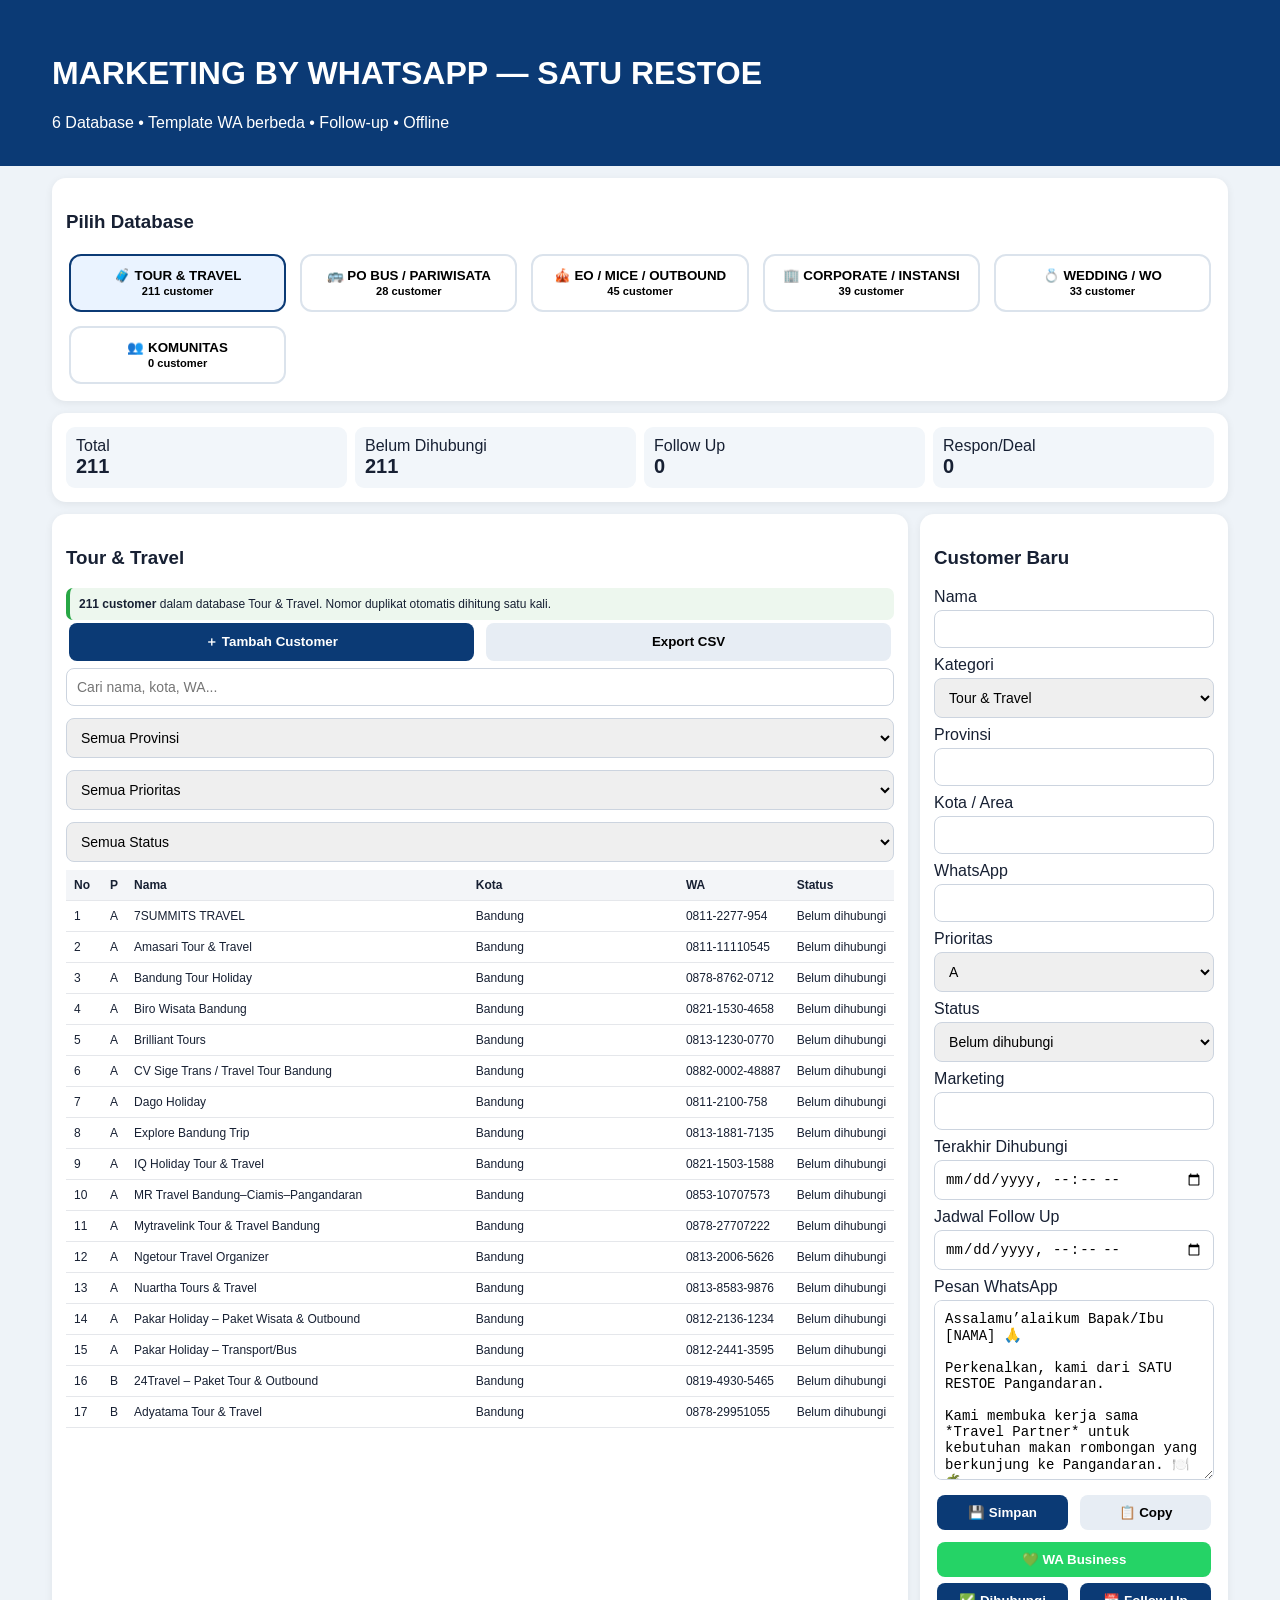
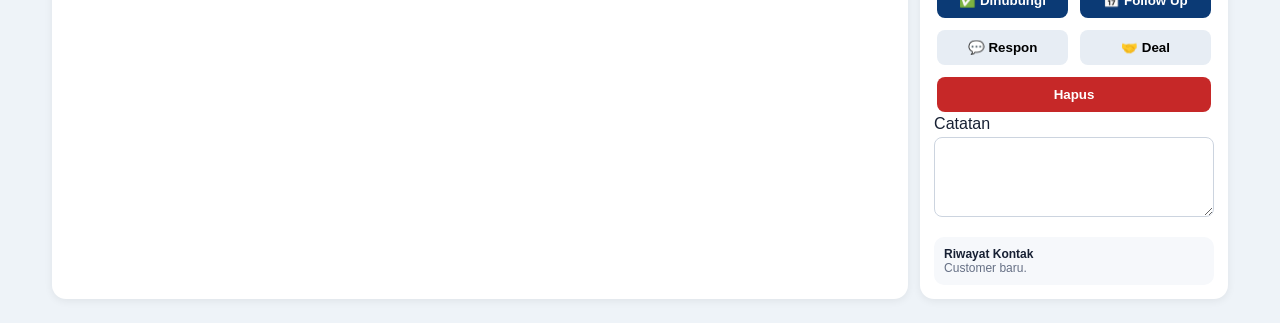
<file: app/src/main/assets/index.html>
<!doctype html><html lang="id"><head><meta charset="utf-8"><meta name="viewport" content="width=device-width,initial-scale=1"><title>Marketing Satu Restoe</title><style>*{box-sizing:border-box}body{margin:0;background:#eef3f8;font-family:Arial;color:#172033}header{background:#0b3a75;color:#fff;padding:22px 14px}.wrap{max-width:1200px;margin:auto;padding:12px}.card{background:#fff;border-radius:14px;padding:14px;margin-bottom:12px;box-shadow:0 2px 9px #0001}.cats{display:grid;grid-template-columns:repeat(5,1fr);gap:8px}.cat{padding:12px 7px;border:2px solid #dbe3ec;border-radius:12px;background:#fff;font-weight:bold}.cat.active{border-color:#0b3a75;background:#eaf3ff}.stats{display:grid;grid-template-columns:repeat(4,1fr);gap:8px}.stat{background:#f2f6fa;padding:10px;border-radius:9px}.stat b{display:block;font-size:20px}.grid{display:grid;grid-template-columns:1.3fr 1fr;gap:12px}@media(max-width:800px){.grid{grid-template-columns:1fr}.cats{grid-template-columns:1fr 1fr}.stats{grid-template-columns:1fr 1fr}}input,select,textarea{width:100%;padding:10px;border:1px solid #ccd4df;border-radius:8px;margin:4px 0 8px;font-size:14px}textarea{min-height:180px}button{padding:10px 12px;border:0;border-radius:8px;font-weight:bold;margin:3px;cursor:pointer}.blue{background:#0b3a75;color:#fff}.green{background:#25d366;color:#fff}.gray{background:#e7edf4}.red{background:#c62828;color:#fff}.notice{background:#edf7ee;padding:9px;border-left:4px solid #28a745;border-radius:7px;font-size:12px}.table{overflow:auto;max-height:560px}table{border-collapse:collapse;width:100%;font-size:12px}th,td{padding:8px;border-bottom:1px solid #e5e7eb;text-align:left;white-space:nowrap}th{background:#f3f5f8;position:sticky;top:0}tr.selected,tr:hover{background:#eaf3ff}.history{background:#f6f8fb;border-radius:10px;padding:10px;margin-top:8px;font-size:12px}.hist{padding:6px 0;border-bottom:1px solid #e1e6ed}.row{display:flex;gap:6px;flex-wrap:wrap}.row button{flex:1;min-width:110px}.muted{color:#667085}</style></head><body><header><div class="wrap"><h1>MARKETING BY WHATSAPP — SATU RESTOE</h1><div>6 Database • Template WA berbeda • Follow-up • Offline</div></div></header><main class="wrap"><section class="card"><h3>Pilih Database</h3><div class="cats" id="cats"></div></section><section class="card"><div class="stats"><div class="stat">Total<b id="total">0</b></div><div class="stat">Belum Dihubungi<b id="new">0</b></div><div class="stat">Follow Up<b id="follow">0</b></div><div class="stat">Respon/Deal<b id="resp">0</b></div></div></section><div class="grid"><section class="card"><h3 id="dbTitle">Tour & Travel</h3><div class="notice" id="notice"></div><div class="row"><button class="blue" onclick="newCustomer()">＋ Tambah Customer</button><button class="gray" onclick="exportCSV()">Export CSV</button></div><input id="search" placeholder="Cari nama, kota, WA..." oninput="render()"><select id="provFilter" onchange="render()"><option value="">Semua Provinsi</option><option>Jawa Barat</option><option>Jawa Tengah</option><option>Lainnya</option></select><select id="prioFilter" onchange="render()"><option value="">Semua Prioritas</option><option>A</option><option>B</option></select><select id="statusFilter" onchange="render()"><option value="">Semua Status</option><option>Belum dihubungi</option><option>Sudah dihubungi</option><option>Follow Up</option><option>Respon</option><option>Deal</option></select><div class="table"><table><thead><tr><th>No</th><th>P</th><th>Nama</th><th>Kota</th><th>WA</th><th>Status</th></tr></thead><tbody id="tbody"></tbody></table></div></section><section class="card"><h3 id="title">Pilih Customer</h3><label>Nama</label><input id="name"><label>Kategori</label><select id="category"></select><label>Provinsi</label><input id="prov"><label>Kota / Area</label><input id="city"><label>WhatsApp</label><input id="phone"><label>Prioritas</label><select id="prio"><option>A</option><option>B</option></select><label>Status</label><select id="status"><option>Belum dihubungi</option><option>Sudah dihubungi</option><option>Follow Up</option><option>Respon</option><option>Deal</option></select><label>Marketing</label><input id="marketing"><label>Terakhir Dihubungi</label><input id="lastContact" type="datetime-local"><label>Jadwal Follow Up</label><input id="nextFollow" type="datetime-local"><label>Pesan WhatsApp</label><textarea id="message"></textarea><div class="row"><button class="blue" onclick="save()">💾 Simpan</button><button class="gray" onclick="copyMsg()">📋 Copy</button><button class="green" onclick="openWA()">💚 WA Business</button></div><div class="row"><button class="blue" onclick="mark('Sudah dihubungi')">✅ Dihubungi</button><button class="blue" onclick="mark('Follow Up')">📅 Follow Up</button><button class="gray" onclick="mark('Respon')">💬 Respon</button><button class="gray" onclick="mark('Deal')">🤝 Deal</button><button class="red" onclick="del()">Hapus</button></div><label>Catatan</label><textarea id="notes" style="min-height:80px"></textarea><div class="history"><b>Riwayat Kontak</b><div id="history" class="muted">Belum ada riwayat.</div></div></section></div></main><script src="data.js"></script><script src="category_data.js"></script><script>
const CATS={travel:{label:'🧳 TOUR & TRAVEL',short:'Tour & Travel'},bus:{label:'🚌 PO BUS / PARIWISATA',short:'PO Bus / Pariwisata'},eo:{label:'🎪 EO / MICE / OUTBOUND',short:'EO / MICE / Outbound'},corp:{label:'🏢 CORPORATE / INSTANSI',short:'Corporate / Instansi'},wedding:{label:'💍 WEDDING / WO',short:'Wedding / WO'},community:{label:'👥 KOMUNITAS',short:'Komunitas'}};
const T={travel:`Assalamu’alaikum Bapak/Ibu [NAMA] 🙏\n\nPerkenalkan, kami dari SATU RESTOE Pangandaran.\n\nKami membuka kerja sama *Travel Partner* untuk kebutuhan makan rombongan yang berkunjung ke Pangandaran. 🍽️🌴\n\nKami memiliki kapasitas hingga 500–600 pax, menu rombongan, outdoor, Dome dan fasilitas event. Paket dapat disesuaikan jumlah peserta dan budget.\n\nSatu Restoe dapat menjadi *pilihan tambahan/backup* untuk rombongan Bapak/Ibu.\n\nBoleh kami kirimkan menu & paket Travel Partner?\n\nTerima kasih 🙏\nSATU RESTOE PANGANDARAN\nWA 0812-2011-1178`,bus:`Assalamu’alaikum Bapak/Ibu [NAMA] 🙏\n\nPerkenalkan, kami SATU RESTOE Pangandaran.\n\nKami menyediakan tempat makan untuk *rombongan bus/pariwisata* dengan kapasitas hingga 500–600 pax. 🚌🍽️\n\nKami dapat membantu koordinasi kedatangan rombongan, pilihan menu dan kebutuhan makan dalam jumlah besar.\n\nApabila Bapak/Ibu memiliki trayek menuju Pangandaran, kami siap menjadi salah satu pilihan tempat makan rombongan.\n\nBoleh kami kirimkan menu & paket bus?\n\nTerima kasih 🙏\nSATU RESTOE PANGANDARAN\nWA 0812-2011-1178`,eo:`Assalamu’alaikum Bapak/Ibu [NAMA] 🙏\n\nPerkenalkan, kami dari SATU RESTOE Pangandaran.\n\nKami menyediakan *venue untuk EO / MICE / Gathering / Outbound* dalam satu lokasi. 🎪🌴\n\nTersedia indoor & outdoor, Dome ±100 pax, kapasitas hingga 500–600 pax, sound system, projector, big screen, live music, karaoke dan fasilitas pendukung lainnya.\n\nKami siap bekerja sama sebagai venue partner untuk event Bapak/Ibu.\n\nDokumentasi wedding/event kami: TikTok @saturestoe_\n\nBoleh kami kirimkan paket venue & event?\n\nTerima kasih 🙏\nSATU RESTOE PANGANDARAN\nWA 0812-2011-1178`,corp:`Assalamu’alaikum Bapak/Ibu [NAMA] 🙏\n\nPerkenalkan, kami dari SATU RESTOE Pangandaran.\n\nKami menyediakan tempat untuk *meeting, rapat, seminar, gathering dan acara perusahaan/instansi*. 🏢🍽️\n\nTersedia indoor & outdoor, Dome ±100 pax, kapasitas hingga 500–600 pax, sound system, projector, big screen, live music serta paket makan yang dapat disesuaikan.\n\nJika Bapak/Ibu memiliki agenda di Pangandaran, kami siap membantu menyiapkan konsep dan paketnya.\n\nBoleh kami kirimkan paket Corporate / Instansi?\n\nTerima kasih 🙏\nSATU RESTOE PANGANDARAN\nWA 0812-2011-1178`,wedding:`Assalamu’alaikum Bapak/Ibu [NAMA] 🙏\n\nPerkenalkan, kami dari SATU RESTOE Pangandaran.\n\nKami menyediakan *Wedding & Reception Venue* untuk acara pernikahan, baik intimate maupun acara besar. 💍🌴\n\nTersedia indoor & outdoor, Dome ±100 pax, kapasitas hingga 500–600 pax, catering, sound system, projector, big screen, live music dan fasilitas pendukung event.\n\nKami terbuka bekerja sama dengan Wedding Organizer, dekorasi, MUA, foto/video dan vendor lainnya.\n\nDokumentasi wedding/event kami: TikTok @saturestoe_\n\nBoleh kami kirimkan paket Wedding Venue Satu Restoe?\n\nTerima kasih 🙏\nSATU RESTOE PANGANDARAN\nWA 0812-2011-1178`,community:`Assalamu’alaikum Bapak/Ibu [NAMA] 🙏\n\nPerkenalkan, kami dari SATU RESTOE Pangandaran.\n\nKami membuka kerja sama untuk *komunitas* yang mengadakan gathering, kopdar, touring, kegiatan keluarga maupun acara komunitas di Pangandaran. 👥🌴\n\nKami memiliki kapasitas hingga 500–600 pax, area indoor & outdoor, Dome dan fasilitas event. Paket makan dapat disesuaikan dengan jumlah peserta dan budget.\n\nSatu Restoe siap menjadi tempat makan/gathering untuk kegiatan komunitas Bapak/Ibu.\n\nBoleh kami kirimkan menu & paket komunitas?\n\nTerima kasih 🙏\nSATU RESTOE PANGANDARAN\nWA 0812-2011-1178`};
const KEY='satu_restoe_marketing_v4';let current='travel',selected=-1,data=[];
const norm=p=>String(p||'').replace(/\D/g,'').replace(/^0/,'62');
function seed(){const seen=new Set();const out=[];function add(x){const p=norm(x.phone);if(!p||seen.has(p))return;seen.add(p);out.push(x)};if(Array.isArray(SEED))SEED.forEach(x=>add({prio:x[0],prov:x[1],city:x[2],name:x[3],phone:x[4],category:'travel',status:'Belum dihubungi',notes:'',marketing:'',lastContact:'',nextFollow:'',history:[]}));if(typeof CATEGORY_DATA==='object')Object.keys(CATEGORY_DATA).forEach(k=>CATEGORY_DATA[k].forEach(x=>add({prio:x[3]||'B',prov:/Tegal|Wonosobo|Banyumas|Purwokerto|Cilacap|Kebumen|Magelang|Pekalongan|Pemalang/.test(x[1])?'Jawa Tengah':'Jawa Barat',city:x[1],name:x[0],phone:x[2],category:k,status:'Belum dihubungi',notes:'',marketing:'',lastContact:'',nextFollow:'',history:[]})));return out}
try{const s=JSON.parse(localStorage.getItem(KEY));data=Array.isArray(s)?s:seed()}catch(e){data=seed()}function $(id){return document.getElementById(id)}function esc(s){return String(s??'').replace(/[&<>"']/g,m=>({'&':'&amp;','<':'&lt;','>':'&gt;','"':'&quot;',"'":'&#039;'}[m]))}function persist(){localStorage.setItem(KEY,JSON.stringify(data))}function msg(x){return T[x?.category||current].replaceAll('[NAMA]',x?.name||'Bapak/Ibu')}function fillCat(){let h='';Object.keys(CATS).forEach(k=>h+=`<option value="${k}">${CATS[k].short}</option>`);$('category').innerHTML=h}function renderCats(){let h='';Object.keys(CATS).forEach(k=>h+=`<button class="cat ${k===current?'active':''}" onclick="selectCat('${k}')">${CATS[k].label}<br><small>${data.filter(x=>x.category===k).length} customer</small></button>`);$('cats').innerHTML=h}function selectCat(k){current=k;selected=-1;$('dbTitle').textContent=CATS[k].short;$('search').value='';renderCats();render();newCustomer()}function render(){const q=$('search').value.toLowerCase(),pf=$('provFilter').value,pr=$('prioFilter').value,sf=$('statusFilter').value,arr=data.filter(x=>x.category===current);let h='';arr.forEach((x,n)=>{const ok=(!q||[x.name,x.city,x.phone,x.prov].join(' ').toLowerCase().includes(q))&&(!pf||x.prov===pf)&&(!pr||x.prio===pr)&&(!sf||x.status===sf);if(ok)h+=`<tr class="${data.indexOf(x)===selected?'selected':''}" onclick="pick(${data.indexOf(x)})"><td>${n+1}</td><td>${esc(x.prio)}</td><td>${esc(x.name)}</td><td>${esc(x.city)}</td><td>${esc(x.phone)}</td><td>${esc(x.status)}</td></tr>`});$('tbody').innerHTML=h;$('total').textContent=arr.length;$('new').textContent=arr.filter(x=>x.status==='Belum dihubungi').length;$('follow').textContent=arr.filter(x=>x.status==='Follow Up').length;$('resp').textContent=arr.filter(x=>x.status==='Respon'||x.status==='Deal').length;$('notice').innerHTML='<b>'+arr.length+' customer</b> dalam database '+CATS[current].short+'. Nomor duplikat otomatis dihitung satu kali.'}function pick(i){selected=i;const x=data[i];current=x.category||'travel';renderCats();$('title').textContent='Customer #'+(i+1);$('name').value=x.name||'';$('category').value=current;$('prov').value=x.prov||'';$('city').value=x.city||'';$('phone').value=x.phone||'';$('prio').value=x.prio||'A';$('status').value=x.status||'Belum dihubungi';$('marketing').value=x.marketing||'';$('lastContact').value=x.lastContact||'';$('nextFollow').value=x.nextFollow||'';$('notes').value=x.notes||'';$('message').value=msg(x);historyView(x);render()}function newCustomer(){$('title').textContent='Customer Baru';selected=-1;$('category').value=current;['name','prov','city','phone','marketing','lastContact','nextFollow','notes'].forEach(i=>$(i).value='');$('prio').value='A';$('status').value='Belum dihubungi';$('message').value=T[current];$('history').textContent='Customer baru.'}function save(){const cat=$('category').value,p=$('phone').value.trim(),n=norm(p),dup=data.findIndex((x,i)=>i!==selected&&norm(x.phone)===n&&n);if(dup>=0)return alert('Nomor sudah ada: '+data[dup].name);const old=selected>=0?data[selected]:null,x={name:$('name').value.trim(),prov:$('prov').value.trim(),city:$('city').value.trim(),phone:p,prio:$('prio').value,status:$('status').value,category:cat,marketing:$('marketing').value.trim(),lastContact:$('lastContact').value,nextFollow:$('nextFollow').value,notes:$('notes').value.trim(),history:old?.history||[]};if(!x.name||!x.phone)return alert('Nama dan WhatsApp wajib diisi');if(selected<0){x.history.push({date:new Date().toISOString(),action:'Customer dibuat',note:'Tambah manual'});data.push(x);selected=data.length-1}else data[selected]=x;persist();current=cat;renderCats();render();pick(selected);alert('Tersimpan.')}function mark(status){if(selected<0)return alert('Pilih customer dulu');const x=data[selected];x.status=status;x.lastContact=new Date().toISOString().slice(0,16);x.history=x.history||[];x.history.push({date:new Date().toISOString(),action:status,note:''});persist();pick(selected)}function historyView(x){const h=x?.history||[];$('history').innerHTML=h.length?h.slice().reverse().map(a=>`<div class="hist">${new Date(a.date).toLocaleString('id-ID')} — <b>${esc(a.action)}</b>${a.note?' — '+esc(a.note):''}</div>`).join(''):'Belum ada riwayat.'}function copyMsg(){navigator.clipboard?.writeText($('message').value).then(()=>alert('Pesan disalin.'))}function openWA(){const p=norm($('phone').value);if(!p)return alert('Nomor WhatsApp belum diisi');window.open('https://wa.me/'+p+'?text='+encodeURIComponent($('message').value),'_blank')}function del(){if(selected<0)return;if(confirm('Hapus customer ini?')){data.splice(selected,1);selected=-1;persist();renderCats();render();newCustomer()}}function exportCSV(){const arr=data.filter(x=>x.category===current),rows=[['Nama','Kategori','Provinsi','Kota','WhatsApp','Prioritas','Status','Marketing','Follow Up','Catatan']].concat(arr.map(x=>[x.name,CATS[x.category]?.short,x.prov,x.city,x.phone,x.prio,x.status,x.marketing,x.nextFollow,x.notes]));const csv=rows.map(r=>r.map(v=>'"'+String(v??'').replaceAll('"','""')+'"').join(',')).join('\n');const a=document.createElement('a');a.href=URL.createObjectURL(new Blob([csv],{type:'text/csv'}));a.download='SatuRestoe_'+current+'.csv';a.click()}fillCat();renderCats();render();newCustomer();
</script></body></html>
</file>
